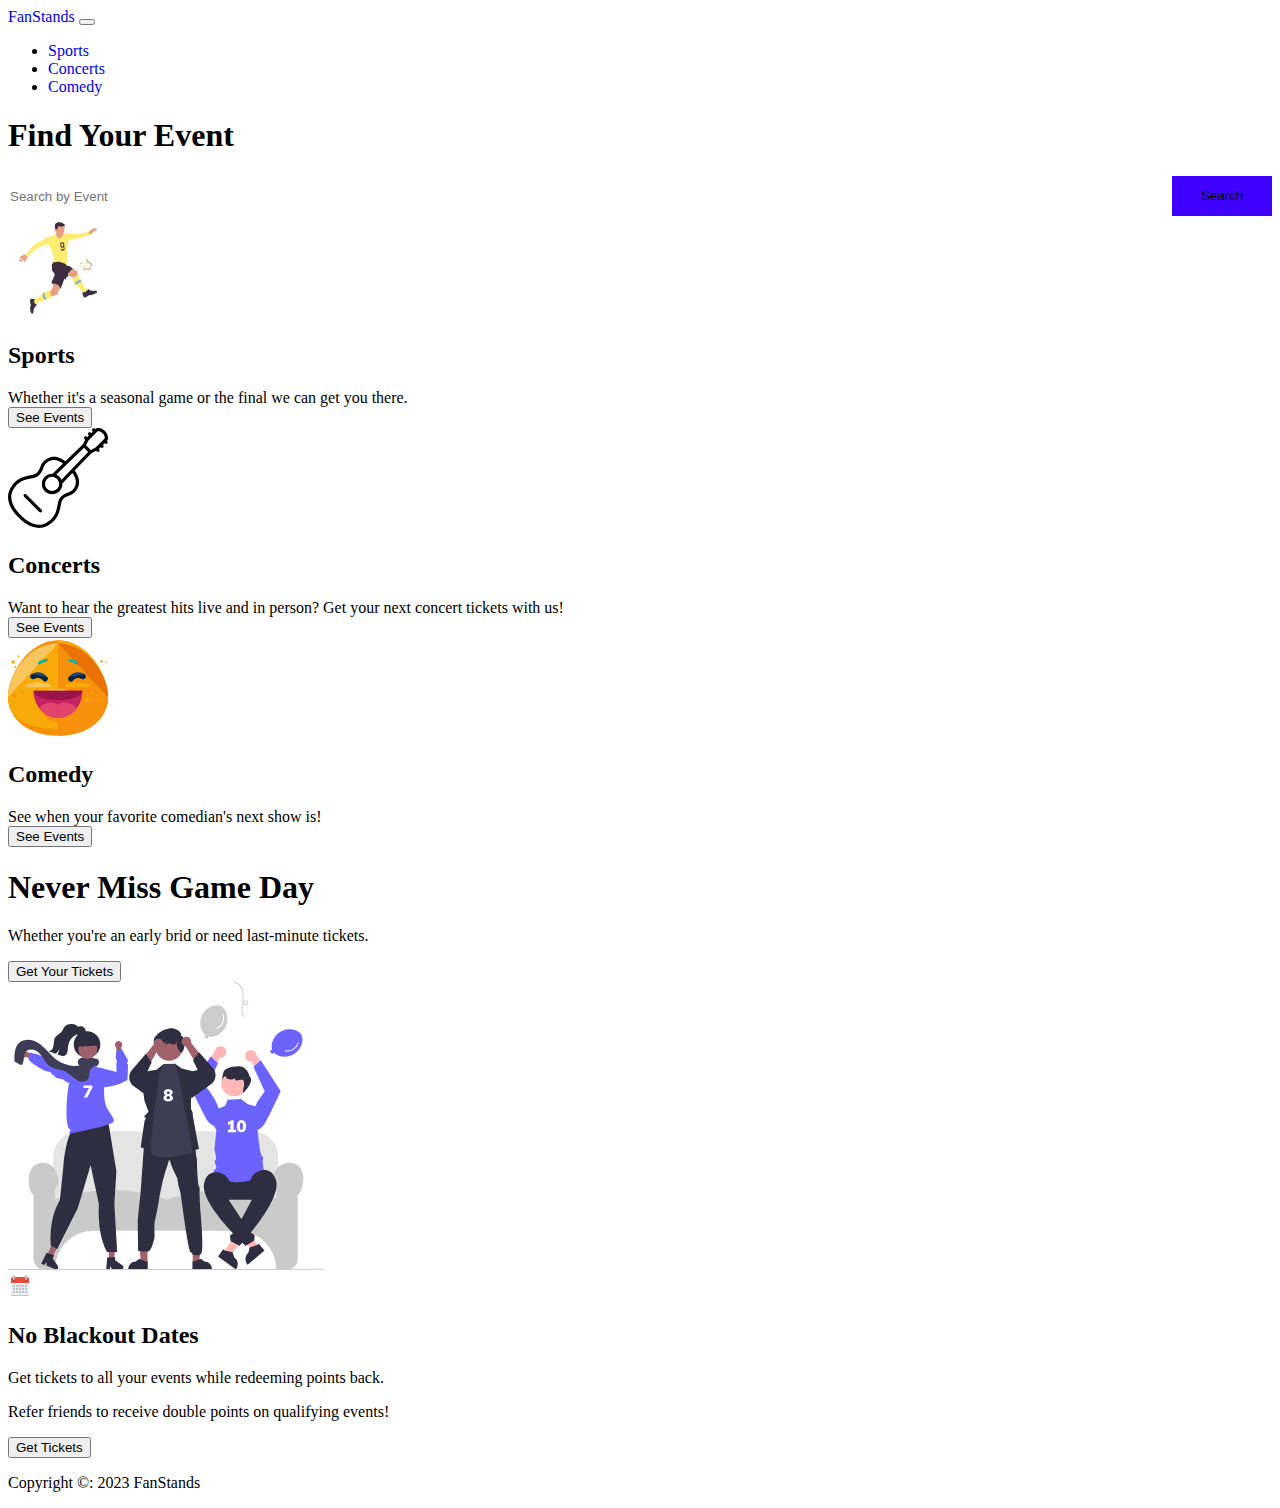
<file: index.html>
<!DOCTYPE html>
<html lang="en">
  <head>
    <meta charset="UTF-8" />
    <meta http-equiv="X-UA-Compatible" content="IE=edge" />
    <meta name="viewport" content="width=device-width, initial-scale=1.0" />
    <title>FanStands</title>
    <link
      href="https://cdn.jsdelivr.net/npm/bootstrap@5.3.0-alpha3/dist/css/bootstrap.min.css"
      rel="stylesheet"
      integrity="sha384-KK94CHFLLe+nY2dmCWGMq91rCGa5gtU4mk92HdvYe+M/SXH301p5ILy+dN9+nJOZ"
      crossorigin="anonymous"
    />
    <link rel="stylesheet" href="styles.css" />
    <script src="https://code.jquery.com/jquery-3.7.0.min.js"></script>
  </head>
  <body>
    <!--Navbar-->
    <nav class="navbar navbar-expand-lg bg-light navbar-light">
      
      
      
      <div class="container">
        <a href="/" class="navbar-brand fw-bold">FanStands</a>

        <button
        type="button"  
        class="navbar-toggler"
          data-bs-toggle="collapse"
          data-bs-target="#navlinks"
          aria-controls="navlink"
          aria-label="Toggle navigation"
          aria-expanded="false"
        >
          <span class="navbar-toggler-icon"></span>
        </button>
        <div class="collapse navbar-collapse" id="navlinks">
          <ul class="navbar-nav customNavbar justify-content-around">
            <li class="nav-item ">
              <a
                href="category.html"
                id="sports"
                class="nav-link fw-bold text-primary"
                >Sports</a
              >
            </li>
            <li class="nav-item">
              <a
                href="category.html"
                id="music"
                class="nav-link fw-bold text-primary"
                >Concerts</a
              >
            </li>
            <li class="nav-item">
              <a
                href="category.html"
                id="comedy"
                class="nav-link fw-bold text-primary"
                >Comedy</a
              >
            </li>

        
          </ul>
        </div>

        
      </div>
    </nav>
    <!--Navbar-->

    <!--Search-->
    <section class="bg-primary text-light p-5 text-center">
      <div class="container">
        <h1>Find Your Event</h1>

        <form action="submit" class="rounded search-form" id="searchForm">
          <input
            type="text"
            id="searchBar"
            class="mb-3 rounded"
            placeholder="Search by Event"
            name="searchVal"
          />
          <button
            type="submit"
            class="btn btn-primary fw-bold"
            id="searchButton"
          >
            Search
          </button>
        </form>
      </div>
    </section>

    <!--Search-->

    <!--Events Section-->
    <section class="bg-light text-dark p-5">
      <div class="container">
        <div class="row g-4">
          <div class="col-sm">
            <div class="card p-2 cardStyle">
              <img
                src="img/playerKicking.svg"
                alt="Card image cap"
                class="card-img-top img-fluid"
              />
              <div class="card-body">
                <h2 class="card-title text-center">Sports</h2>
                <div class="card-text mb-3">
                  Whether it's a seasonal game or the final we can get you
                  there.
                </div>
                <div class="text-center">
                  <a href="category.html">
                    <button class="btn btn-primary btn-sm" id="sportsEvents">
                      See Events
                    </button></a
                  >
                </div>
              </div>
            </div>
          </div>

          <div class="col-sm">
            <div class="card p-2">
              <img
                src="img/guitarSVG.svg"
                alt="Card image cap"
                class="card-img-top img-fluid"
              />
              <div class="card-body">
                <h2 class="card-title text-center">Concerts</h2>
                <div class="card-text mb-3">
                  Want to hear the greatest hits live and in person? Get your
                  next concert tickets with us!
                </div>
                <div class="text-center">
                  <a href="category.html"> <button class="btn btn-primary btn-sm" id="musicEvents">
                    See Events
                  </button>
                  </a>
                </div>
              </div>
            </div>
          </div>

          <div class="col-sm">
            <div class="card p-2 cardStyle">
              <img
                src="img/laugh.svg"
                alt="Card image cap"
                class="card-img-top img-fluid"
              />
              <div class="card-body">
                <h2 class="card-title text-center">Comedy</h2>
                <div class="card-text mb-3">
                  See when your favorite comedian's next show is!
                </div>
                <div class="text-center">
                  <a href="category.html"><button class="btn btn-primary btn-sm" id="comedyEvents">
                    See Events
                  </button>
                </a>
                </div>
              </div>
            </div>
          </div>
        </div>
      </div>
    </section>
    <!--Events Section-->
    <!--Never Miss Game day Section-->
    <section class="bg-dark text-light p-5 text-center">
      <div class="container">
        <div class="d-sm-flex justify-content-around align-items-center">
          <div class="m-3">
            <h1>Never Miss Game Day</h1>
            <p class="lead">
              Whether you're an early brid or need last-minute tickets.
            </p>
            <button type="button" class="btn btn-primary mt-md-5 btn-lg">
              Get Your Tickets
            </button>
          </div>
          <img class="img-fluid fanSize" src="img/fanscheering.svg" />
        </div>
      </div>
    </section>
    <!--Never Miss Game day Section-->
    <!--About Section-->
    <section class="bg-light text-dark p-5">
      <div class="container">
        <div class="row text-center text-sm-start">
          <div class="col text-center">
            <img src="img/calendar.svg" alt="" class="img-fluid w-50" />
          </div>

          <div class="col-sm p-2">
            <h2>No Blackout Dates</h2>
            <p class="lead">
              Get tickets to <span class="text-primary fw-bold">all</span> your
              events while redeeming points back.
            </p>
            <p class="lead">
              Refer friends to receive double points on qualifying events!
            </p>
            <button class="btn btn-primary">Get Tickets</button>
          </div>
        </div>
      </div>
    </section>
    <!--About Section-->
    <!--Footer Section-->
    <footer class="p-5 bg-dark text-white text-center">
      <div class="container">
        <p class="lead">Copyright &copy: 2023 FanStands</p>
      </div>
    </footer>
    <!--Footer Section-->

    <script
      src="https://cdn.jsdelivr.net/npm/bootstrap@5.3.0-alpha3/dist/js/bootstrap.bundle.min.js"
      integrity="sha384-ENjdO4Dr2bkBIFxQpeoTz1HIcje39Wm4jDKdf19U8gI4ddQ3GYNS7NTKfAdVQSZe"
      crossorigin="anonymous"
    ></script>

    <script>
      $(document).ready(function () {
        $("#searchForm").submit(function (e) {
          e.preventDefault();

          window.location.replace("search.html");
          var searchVal = $("#searchBar").val();

          localStorage.setItem("searchVal", searchVal);
        });

        function sportsLink() {
          localStorage.setItem("categoryVal", "sports");
        }
        function musicLink() {
          localStorage.setItem("categoryVal", "music");
          
        }
        function comedyLink() {
          localStorage.setItem("categoryVal", "comedy");
        }

        $("#sportsEvents").click(sportsLink);
        $("#sports").click(sportsLink);
        $("#musicEvents").click(musicLink);
        $("#music").click(musicLink);
        $("#comedyEvents").click(comedyLink);
        $("#comedy").click(comedyLink);
      });
    </script>
  </body>
</html>
</file>
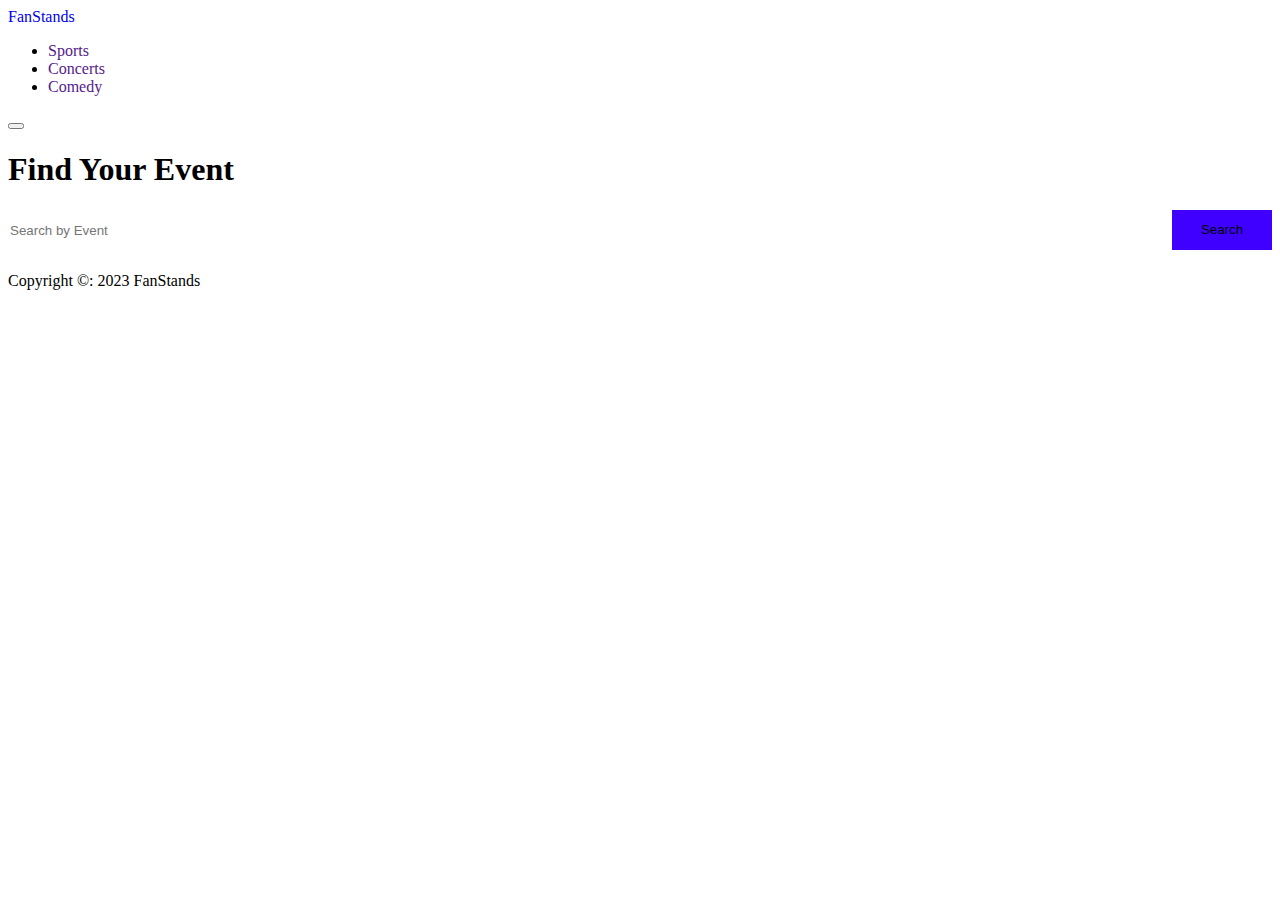
<file: category.html>
<!DOCTYPE html>
<html lang="en">
  <head>
    <meta charset="UTF-8" />
    <meta http-equiv="X-UA-Compatible" content="IE=edge" />
    <meta name="viewport" content="width=device-width, initial-scale=1.0" />
    <title>FanStands</title>
    <link
      href="https://cdn.jsdelivr.net/npm/bootstrap@5.3.0-alpha3/dist/css/bootstrap.min.css"
      rel="stylesheet"
      integrity="sha384-KK94CHFLLe+nY2dmCWGMq91rCGa5gtU4mk92HdvYe+M/SXH301p5ILy+dN9+nJOZ"
      crossorigin="anonymous"
    />
    <link rel="stylesheet" href="styles.css" />
    <script src="https://code.jquery.com/jquery-3.7.0.min.js"></script>
  </head>
  <body>
    <!--Navbar-->
    <nav class="navbar navbar-expand-lg bg-light navbar-light">
      <div class="container">
        <a href="/" class="navbar-brand fw-bold">FanStands</a>
        <div class="collapse navbar-collapse" id="navlinks">
          <ul class="navbar-nav">
            <li class="nav-item">
              <a href="" id="sports" class="nav-link fw-bold text-primary"
                >Sports</a
              >
            </li>
            <li class="nav-item">
              <a href="" id="music" class="nav-link fw-bold text-primary"
                >Concerts</a
              >
            </li>
            <li class="nav-item">
              <a href="" id="comedy" class="nav-link fw-bold text-primary"
                >Comedy</a
              >
            </li>

          </ul>
        </div>

        <button
          class="navbar-toggler"
          type="button"
          data-bs-toggle="collapse"
          data-bs-target="#navlinks"
        >
          <span class="navbar-toggler-icon"></span>
        </button>
      </div>
    </nav>
    <!--Navbar-->

    <!--Search-->
    <section class="bg-primary text-light p-5 text-center">
      <div class="container">
        <h1>Find Your Event</h1>

        <form action="submit" class="rounded search-form" id="searchForm">
          <input
            type="text"
            id="searchBar"
            class="mb-3 rounded"
            placeholder="Search by Event"
            name="searchVal"
          />
          <button
            type="submit"
            class="btn btn-primary fw-bold"
            id="searchButton"
          >
            Search
          </button>
        </form>
      </div>
    </section>

    <!--Search-->

   <!--Category Section-->
   <section class="bg-dark text-light p-5 text-center">
    <div class="container">
      <div class="d-sm-flex justify-content-around align-items-center">
        <div class="container ">
          <h2 id="categoryTitle"></h2>
          <div id="categoryResults" class="p-3 row justify-content-center"></div>
        </div>
      </div>
    </div>
  </section>
  <!--Category Section-->

    <!--Footer Section-->
<footer class="p-5 bg-dark text-white text-center">
  <div class="container">
    <p class="lead">Copyright &copy: 2023 FanStands</p>
  </div>
</footer>
      <!--Footer Section-->

    <script
      src="https://cdn.jsdelivr.net/npm/bootstrap@5.3.0-alpha3/dist/js/bootstrap.bundle.min.js"
      integrity="sha384-ENjdO4Dr2bkBIFxQpeoTz1HIcje39Wm4jDKdf19U8gI4ddQ3GYNS7NTKfAdVQSZe"
      crossorigin="anonymous"
    ></script>

    <script>
      $(document).ready(function () {
       
       
        var categoryVal=localStorage.getItem("categoryVal");
        $("#categoryTitle").html(categoryVal);


        function appendToList(id,name, date, desc) {
          //append the results
          $("#categoryResults").append(
            "<div class=\"card bg-light text-dark rounded m-2 p-2 col-sm-5\"> <a href=\"/\" id=\""+id+"\"> <div card=\"card-body\">" +
              '<h3 class="text-primary fw-bold">' +
              name +
              "</h3>" +
              "<hr/>" +
              date +
              "<br/>" +
              desc +
              "<br/>" +
              "</div></a></div>"
          );
          
          //set local Storage to id of event clicked and go to event page
          $("#categoryResults [href]").click(function (e) {
          e.preventDefault();          
          var eventID=e.currentTarget.getAttribute("id");
          localStorage.setItem("eventID",eventID);
          window.location.replace("/event.html");        
        });
        }


       //category search
       var expression = new RegExp(categoryVal, "i");
          $.getJSON("events.json", function (data) {
            $.each(data, function (key, value) {
              if (
                
                value.type.search(expression) != -1
               
              ) {
                //append the results
                console.log("printing id:"+value.id);
                appendToList(value.id,value.name,value.date,value.desc);
              }
            });
          });
       
       //for the search bar
        $("#searchForm").submit(function (e) {
          e.preventDefault();
          
          window.location.replace("search.html");
          var searchVal = $("#searchBar").val();
         
          localStorage.setItem("searchVal",searchVal);
        });
        function sportsLink() {
          localStorage.setItem("categoryVal", "sports");
        }
        function musicLink() {
          localStorage.setItem("categoryVal", "music");
          
        }
        function comedyLink() {
          localStorage.setItem("categoryVal", "comedy");
        }

        $("#sportsEvents").click(sportsLink);
        $("#sports").click(sportsLink);
        $("#musicEvents").click(musicLink);
        $("#music").click(musicLink);
        $("#comedyEvents").click(comedyLink);
        $("#comedy").click(comedyLink);
        
      });
    </script>
  </body>
</html>
</file>
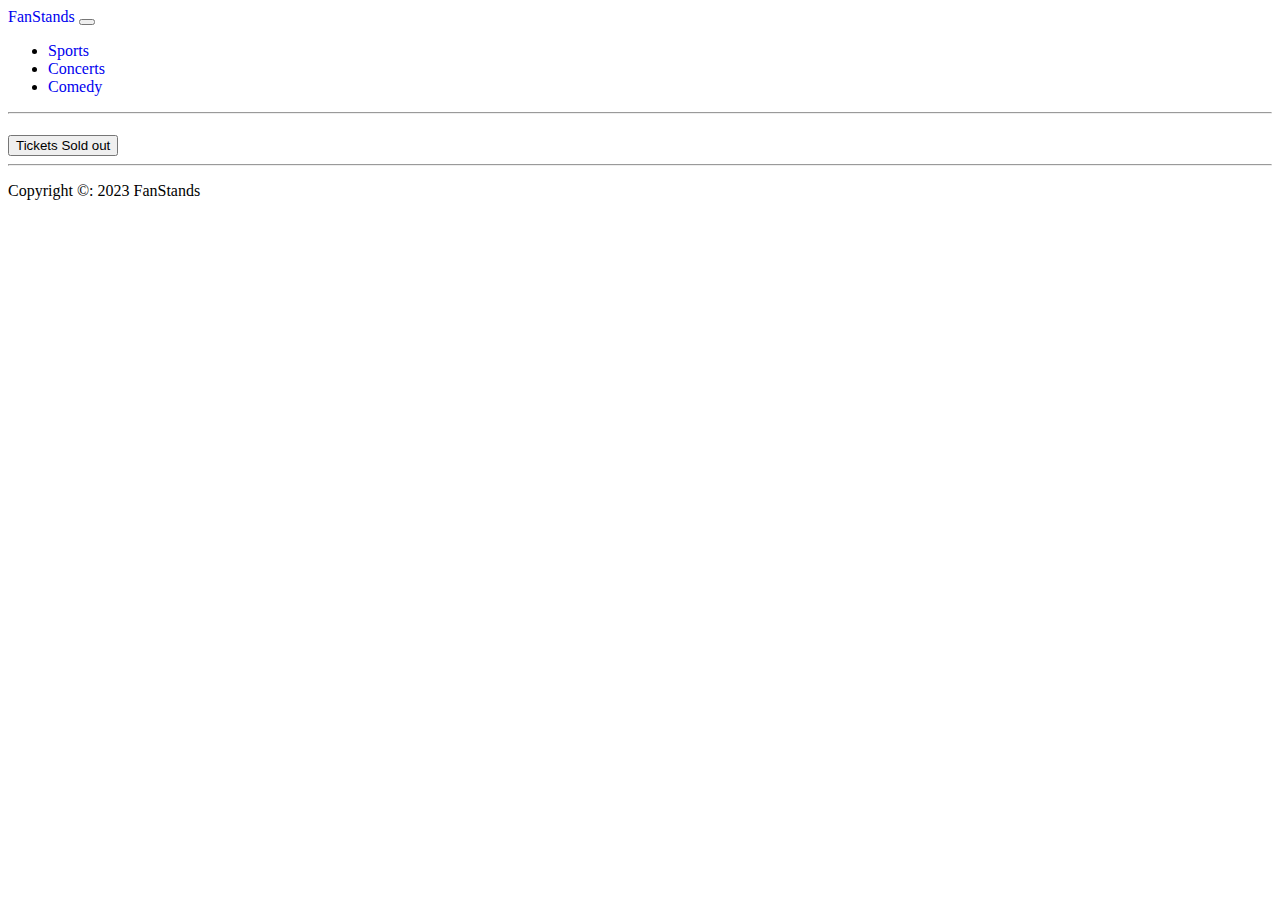
<file: event.html>
<!DOCTYPE html>
<html lang="en">
  <head>
    <meta charset="UTF-8" />
    <meta http-equiv="X-UA-Compatible" content="IE=edge" />
    <meta name="viewport" content="width=device-width, initial-scale=1.0" />
    <title>FanStands</title>
    <link
      href="https://cdn.jsdelivr.net/npm/bootstrap@5.3.0-alpha3/dist/css/bootstrap.min.css"
      rel="stylesheet"
      integrity="sha384-KK94CHFLLe+nY2dmCWGMq91rCGa5gtU4mk92HdvYe+M/SXH301p5ILy+dN9+nJOZ"
      crossorigin="anonymous"
    />
    <link rel="stylesheet" href="styles.css" />
    <script src="https://code.jquery.com/jquery-3.7.0.min.js"></script>
  </head>
  <body class=" d-flex flex-column min-vh-100 bg-dark">
    <!--Navbar-->
    <nav class="navbar navbar-expand-lg bg-light navbar-light">
      <div class="container">
        <a href="/" class="navbar-brand fw-bold">FanStands</a>

        <button
          type="button"
          class="navbar-toggler"
          data-bs-toggle="collapse"
          data-bs-target="#navlinks"
          aria-controls="navlink"
          aria-label="Toggle navigation"
          aria-expanded="false"
        >
          <span class="navbar-toggler-icon"></span>
        </button>
        <div class="collapse navbar-collapse" id="navlinks">
          <ul class="navbar-nav customNavbar justify-content-around">
            <li class="nav-item">
              <a
                href="category.html"
                id="sports"
                class="nav-link fw-bold text-primary"
                >Sports</a
              >
            </li>
            <li class="nav-item">
              <a
                href="category.html"
                id="music"
                class="nav-link fw-bold text-primary"
                >Concerts</a
              >
            </li>
            <li class="nav-item">
              <a
                href="category.html"
                id="comedy"
                class="nav-link fw-bold text-primary"
                >Comedy</a
              >
            </li>


          </ul>
        </div>
      </div>
    </nav>
    <!--Navbar-->

    <!--Event-->
    <section class="bg-dark text-light p-5 text-center">
      <div class="container">
      <hr> 
        <div class="row align-items-center ">
          <div class="col-sm-6">
            <h1 id="eventTitle" class="text-primary"></h1>
            <h3 id="eventDate"></h3>
            <p id="eventDesc" class="lead"></p>
          </div>
          <div class="col-sm-6 text-center align-items-center">
            <button class="btn btn-secondary btn-lg ">Tickets Sold out</button>
          </div>
        </div>
        <hr> 
      </div>
    </section>
    <!--Event-->

    

    <!--Footer Section-->
    <footer class="p-5 bg-dark text-white text-center mt-auto">
      <div class="container">
        <p class="lead">Copyright &copy: 2023 FanStands</p>
      </div>
    </footer>
    <!--Footer Section-->

    <script
      src="https://cdn.jsdelivr.net/npm/bootstrap@5.3.0-alpha3/dist/js/bootstrap.bundle.min.js"
      integrity="sha384-ENjdO4Dr2bkBIFxQpeoTz1HIcje39Wm4jDKdf19U8gI4ddQ3GYNS7NTKfAdVQSZe"
      crossorigin="anonymous"
    ></script>

    <script>
      $(document).ready(function () {
        var eventID = localStorage.getItem("eventID");
        console.log(eventID);

        var eventTitle;
        var eventDate;
        var eventDesc;

        $.getJSON("events.json", function (data) {
          $.each(data, function (key, value) {
            if (value.id == eventID) {
              eventTitle = value.name;
              eventDate = value.date;
              eventDesc = value.desc;

              $("#eventTitle").html(eventTitle);
              $("#eventDate").html(eventDate);
              $("#eventDesc").html(eventDesc);
            }
          });
        });

        function sportsLink() {
          localStorage.setItem("categoryVal", "sports");
        }
        function musicLink() {
          localStorage.setItem("categoryVal", "music");
        }
        function comedyLink() {
          localStorage.setItem("categoryVal", "comedy");
        }

        $("#sportsEvents").click(sportsLink);
        $("#sports").click(sportsLink);
        $("#musicEvents").click(musicLink);
        $("#music").click(musicLink);
        $("#comedyEvents").click(comedyLink);
        $("#comedy").click(comedyLink);
      });
    </script>
  </body>
</html>
</file>
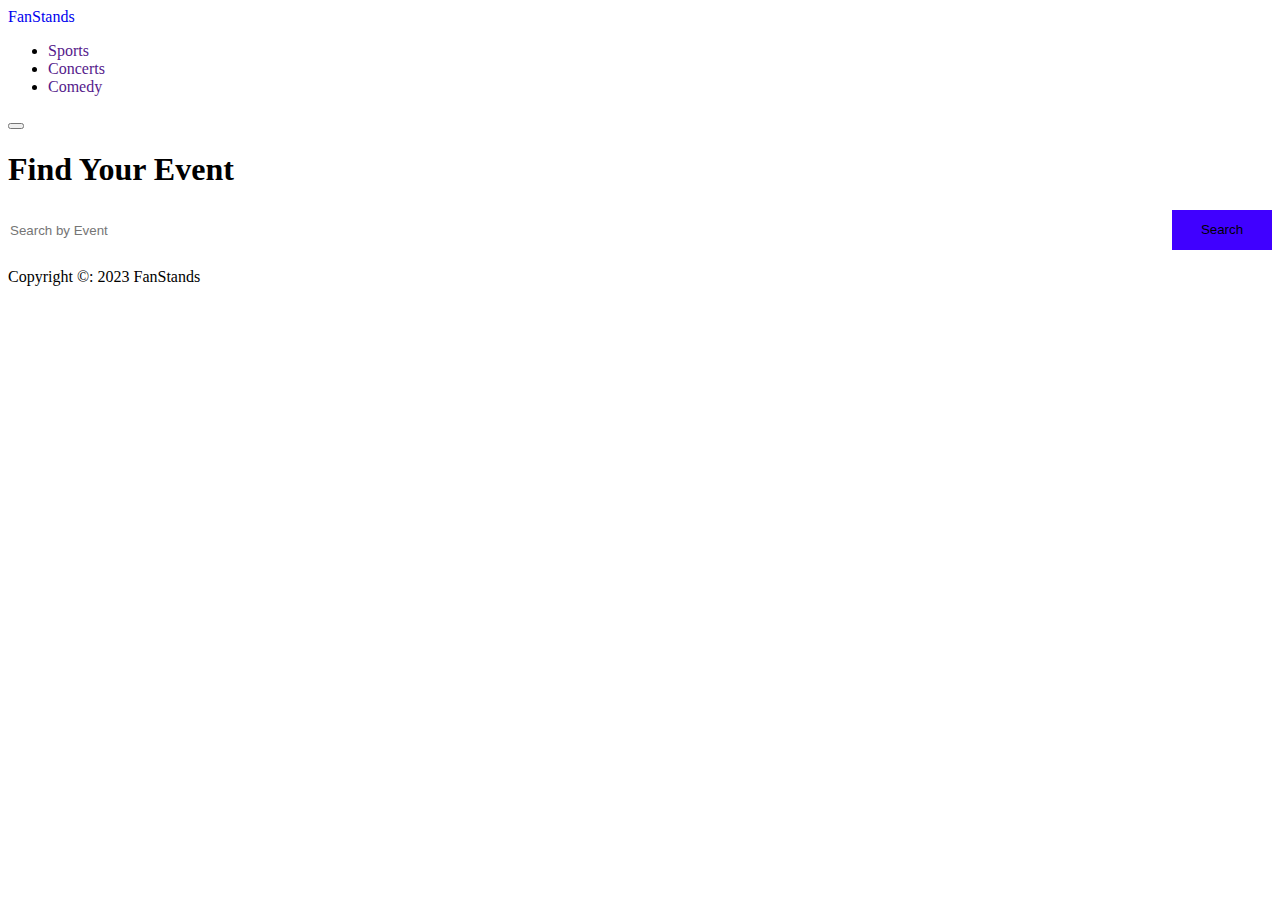
<file: search.html>
<!DOCTYPE html>
<html lang="en">
  <head>
    <meta charset="UTF-8" />
    <meta http-equiv="X-UA-Compatible" content="IE=edge" />
    <meta name="viewport" content="width=device-width, initial-scale=1.0" />
    <title>FanStands</title>
    <link
      href="https://cdn.jsdelivr.net/npm/bootstrap@5.3.0-alpha3/dist/css/bootstrap.min.css"
      rel="stylesheet"
      integrity="sha384-KK94CHFLLe+nY2dmCWGMq91rCGa5gtU4mk92HdvYe+M/SXH301p5ILy+dN9+nJOZ"
      crossorigin="anonymous"
    />
    <link rel="stylesheet" href="styles.css" />
    <script src="https://code.jquery.com/jquery-3.7.0.min.js"></script>
  </head>
  <body>
    <!--Navbar-->
    <nav class="navbar navbar-expand-lg bg-light navbar-light">
      <div class="container">
        <a href="/" class="navbar-brand fw-bold">FanStands</a>
        <div class="collapse navbar-collapse" id="navlinks">
          <ul class="navbar-nav">
            <li class="nav-item">
              <a href="" id="sports" class="nav-link fw-bold text-primary"
                >Sports</a
              >
            </li>
            <li class="nav-item">
              <a href="" id="music" class="nav-link fw-bold text-primary"
                >Concerts</a
              >
            </li>
            <li class="nav-item">
              <a href="" id="comedy" class="nav-link fw-bold text-primary"
                >Comedy</a
              >
            </li>

          </ul>
        </div>

        <button
          class="navbar-toggler"
          type="button"
          data-bs-toggle="collapse"
          data-bs-target="#navlinks"
        >
          <span class="navbar-toggler-icon"></span>
        </button>
      </div>
    </nav>
    <!--Navbar-->

    <!--Search-->
    <section class="bg-primary text-light p-5 text-center">
      <div class="container">
        <h1>Find Your Event</h1>

        <form action="submit" class="rounded search-form" id="searchForm">
          <input
            type="text"
            id="searchBar"
            class="mb-3 rounded"
            placeholder="Search by Event"
            name="searchVal"
          />
          <button
            type="submit"
            class="btn btn-primary fw-bold"
            id="searchButton"
          >
            Search
          </button>
        </form>
      </div>
    </section>

    <!--Search-->

    <!--Search Results Section-->
    <section class="bg-dark text-light p-5 text-center">
      <div class="container">
        <div class="d-sm-flex justify-content-around align-items-center">
          <div class="container">
            <div
              id="searchResults"
              class="p-3 row justify-content-center"
            ></div>
          </div>
        </div>
      </div>
    </section>
    <!--Search Results Section-->
    <!--Footer Section-->
    <footer class="p-5 bg-dark text-white text-center">
      <div class="container">
        <p class="lead">Copyright &copy: 2023 FanStands</p>
      </div>
    </footer>
    <!--Footer Section-->

    <script
      src="https://cdn.jsdelivr.net/npm/bootstrap@5.3.0-alpha3/dist/js/bootstrap.bundle.min.js"
      integrity="sha384-ENjdO4Dr2bkBIFxQpeoTz1HIcje39Wm4jDKdf19U8gI4ddQ3GYNS7NTKfAdVQSZe"
      crossorigin="anonymous"
    ></script>

    <script>
      $(document).ready(function () {
        var searchVal = localStorage.getItem("searchVal");


        function appendToList(id,name, date, desc) {
          //append the results
          $("#searchResults").append(
            "<div class=\"card bg-light text-dark rounded m-2 p-2 col-sm-5\"> <a href=\"/\" id=\""+id+"\"> <div card=\"card-body\">" +
              '<h3 class="text-primary fw-bold">' +
              name +
              "</h3>" +
              "<hr/>" +
              date +
              "<br/>" +
              desc +
              "<br/>" +
              "</div></a></div>"
          );
          
          //set local Storage to id of event clicked and go to event page
          $("#searchResults [href]").click(function (e) {
          e.preventDefault();          
          var eventID=e.currentTarget.getAttribute("id");
          localStorage.setItem("eventID",eventID);
          window.location.replace("/event.html");        
        });
        }

       

        function search() {
          var expression = new RegExp(searchVal, "i");
          $.getJSON("events.json", function (data) {
            $.each(data, function (key, value) {
              //if search value is not empty
              if (
                value.name.search(expression) != -1 ||
                value.desc.search(expression) != -1 ||
                value.type.search(expression) != -1
              ) {
                console.log("printing id:"+value.id);
                appendToList(value.id,value.name,value.date,value.desc);
              }
            });
          });
        }

        

        function doSearch() {
          if (searchVal !== null) {
            search();
            //put what the user searched
            console.log("do search searchVal:" + searchVal);
            $("#searchResults").html("<h2>Results for '" + searchVal + "'</h2");
          }
        }

        doSearch();
        $("#searchForm").submit(function (e) {
          e.preventDefault();

          searchVal = $("#searchBar").val();
          console.log(searchVal);
          doSearch();
        });

       
      });
    </script>
  </body>
</html>
</file>
<file: styles.css>
/* img{
    
    height:20em;
} */

.card img {
    max-height:100px;
    max-width:100px;
   align-self:center;
}

.cardStyle{
    height:100%;
}

.search-form{
    width:100%;
    position:relative;
    display:flex;
    justify-content:center;
    
    
}

.search-form input{
    position:relative;
    height:3em;
    width:100%;
    border:none;

}

.search-form button{
    position:absolute;
    background-color:rgb(64, 0, 255);
    height:3em;
    width:100px;
    right:0px;
    border:none;
    
   
    
}

.fanSize{
    width:25%;
}

@media screen and (max-width:576px) {
    .fanSize{
        width:50%;
    }
}

.customNavbar{
justify-content:center;
align-items:center;
}

/* @media screen and (max-width:576px){
    .customNavbar{
        justify-content:center;
        color:red;
        background-color:red;
    }
} */

a{
    text-decoration:none;
}
</file>
